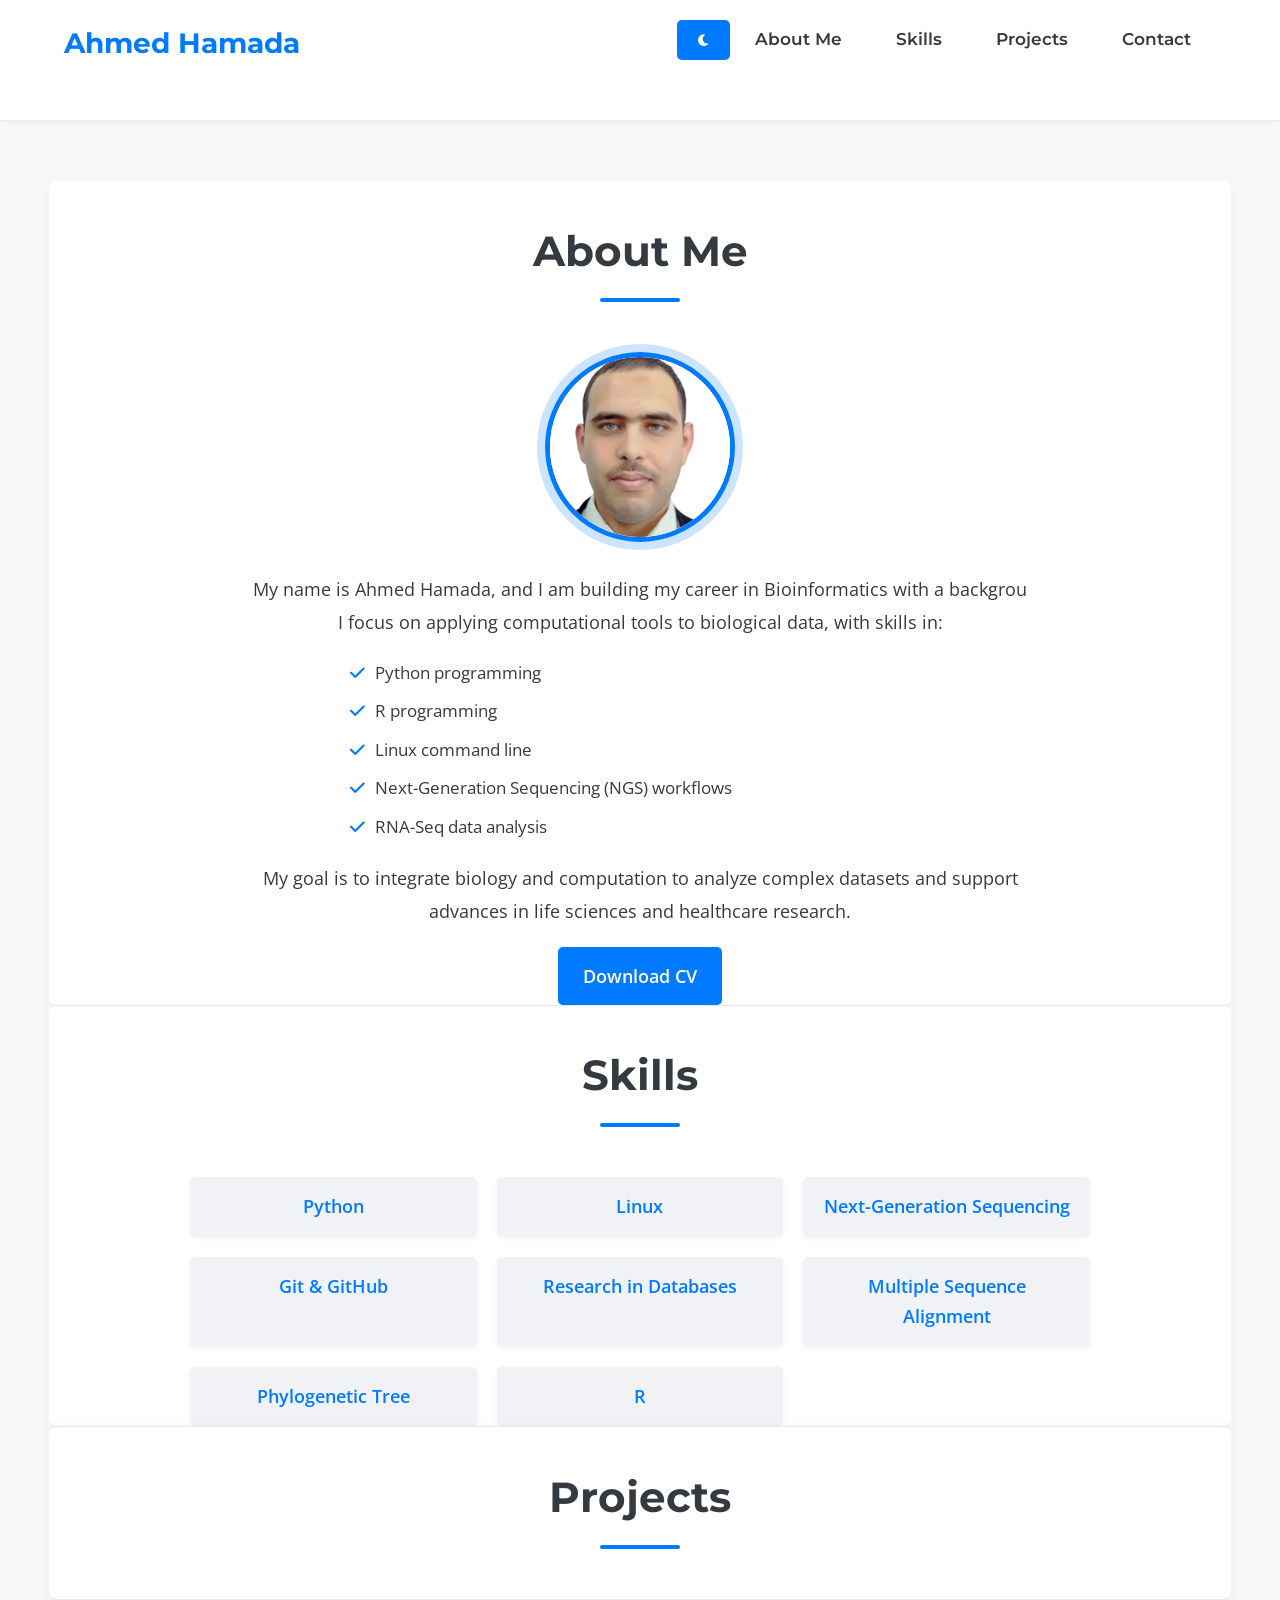
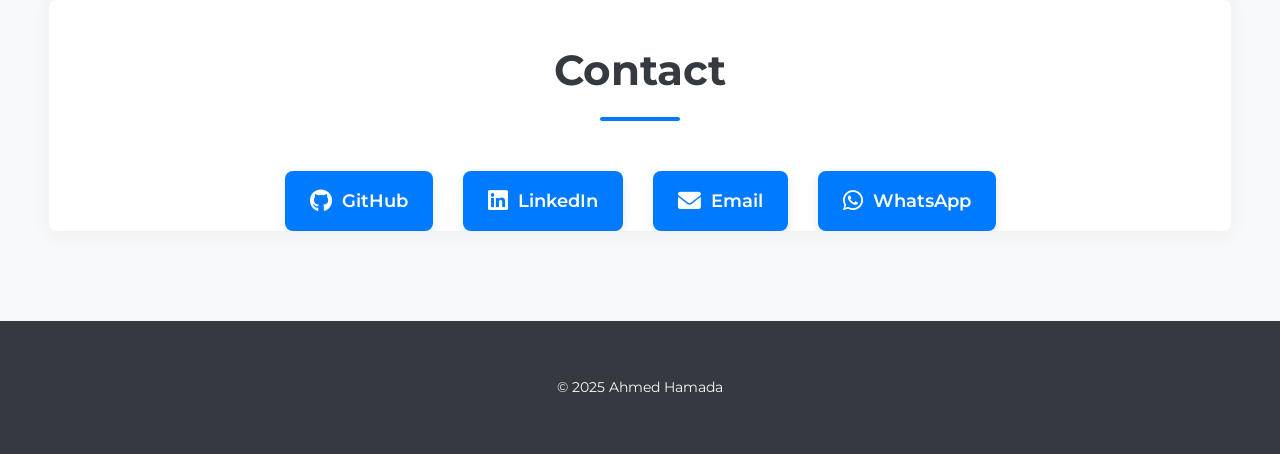
<file: index.html>
<!DOCTYPE html>
<html lang="en">
<head>
    <meta charset="UTF-8">
    <meta name="viewport" content="width=device-width, initial-scale=1.0">
    <title>Ahmed Hamada - Portfolio</title>
    <link rel="stylesheet" href="style.css">
    <link rel="stylesheet" href="https://cdnjs.cloudflare.com/ajax/libs/font-awesome/6.0.0-beta3/css/all.min.css">
</head>
<body>
    <header>
        <nav>
            <div class="container">
                <h1 class="logo">Ahmed Hamada</h1>
                <ul class="nav-links">
                    <li><a href="#about">About Me</a></li>
                    <li><a href="#skills">Skills</a></li>
                    <li><a href="#projects">Projects</a></li>
                    <li><a href="#contact">Contact</a></li>
                </ul>
                
                <button id="dark-mode-toggle"><i class="fas fa-moon"></i></button>
            </div>
        </nav>
    </header>

    <main>
        <section id="about" class="container">
            <h2>About Me</h2>
            <div class="about-content">
                <img src="my_photo.png" alt="Profile Photo" class="profile-photo">
                <div>
                    <p>My name is Ahmed Hamada, and I am building my career in Bioinformatics with a background in Biochemistry and Biology.</p>
                    <p>I focus on applying computational tools to biological data, with skills in:</p>
                    <ul class="about-skills-list">
                        <li>Python programming</li>
                        <li>R programming</li>
                        <li>Linux command line</li>
                        <li>Next-Generation Sequencing (NGS) workflows</li>
                        <li>RNA-Seq data analysis</li>
                    </ul>
                    <p>My goal is to integrate biology and computation to analyze complex datasets and support advances in life sciences and healthcare research.</p>
                    <p><a href="documents/generic_cv.pdf" target="_blank" class="cv-link">Download CV</a></p>
                </div>
            </div>
        </section>

        <section id="skills" class="container">
            <h2>Skills</h2>
            <ul>
                <li>Python</li>
                <li>Linux</li>
                <li>Next-Generation Sequencing</li>
                <li>Git & GitHub</li>
                <li>Research in Databases</li>
                <li>Multiple Sequence Alignment</li>
                <li>Phylogenetic Tree</li>
                <li>R</li>
            </ul>
        </section>

        <section id="projects" class="container">
            <h2>Projects</h2>
            <div id="projects-container" class="projects-grid"></div>
        </section>

        <section id="contact" class="container">
            <h2>Contact</h2>
            <div class="contact-links">
                <a href="https://github.com/AhmadElkfrawy" target="_blank"><i class="fab fa-github"></i> GitHub</a>
                <a href="https://www.linkedin.com/in/ahmad-elkfrawy/" target="_blank"><i class="fab fa-linkedin"></i> LinkedIn</a>
                <a href="mailto:ahmadelkfrawy46@gmail.com"><i class="fas fa-envelope"></i> Email</a>
                <a href="https://wa.me/201014542871" target="_blank"><i class="fab fa-whatsapp"></i> WhatsApp</a>
            </div>
        </section>
    </main>

    <footer>
        <div class="container">
            <p>&copy; 2025 Ahmed Hamada</p>
        </div>
    </footer>

    <script src="script.js"></script>
</body>
</html>
</file>
<file: style.css>
/* General Styles */@import url('https://fonts.googleapis.com/css2?family=Montserrat:wght@400;600;700&family=Open+Sans:wght@400;600&display=swap');:root {    --background-color: #f8f9fa;    --text-color: #343a40;    --header-bg: #ffffff;    --header-border: #e9ecef;    --section-bg: #ffffff;    --section-border: #e9ecef;    --skill-bg: #f0f2f5;    --skill-text: #007bff;    --skill-hover-bg: #e2f0ff;    --project-bg: #fff;    --project-border: #e9ecef;    --project-text: #6c757d;    --footer-bg: #343a40;    --footer-text: #f8f9fa;    --primary-color: #007bff;    --primary-hover-color: #0056b3;}.dark-mode {    --background-color: #212529;    --text-color: #e9ecef;    --header-bg: #2c3034;    --header-border: #343a40;    --section-bg: #2c3034;    --section-border: #343a40;    --skill-bg: #343a40;    --skill-text: #66b3ff;    --skill-hover-bg: #3a3f44;    --project-bg: #2c3034;    --project-border: #343a40;    --project-text: #adb5bd;    --footer-bg: #212529;    --footer-text: #adb5bd;    --primary-color: #66b3ff;    --primary-hover-color: #4da6ff;}body {    font-family: 'Open Sans', sans-serif;    line-height: 1.7;    margin: 0;    padding: 0;    background: var(--background-color);    color: var(--text-color);    transition: background-color 0.3s, color 0.3s;}.container {    width: 90%;    max-width: 1200px;    margin: auto;    overflow: hidden;    padding: 0 15px;}/* Header */header {    background: var(--header-bg);    color: var(--text-color);    padding: 20px 0;    min-height: 80px;    border-bottom: 1px solid var(--header-border);    box-shadow: 0 2px 10px rgba(0,0,0,0.05);    position: sticky;    top: 0;    z-index: 1000;}header a {    color: var(--text-color);    text-decoration: none;    font-family: 'Montserrat', sans-serif;    font-weight: 600;    font-size: 17px;    transition: color 0.3s;}header a:hover {    color: var(--primary-color);}header .logo {    float: left;    font-family: 'Montserrat', sans-serif;    font-weight: 700;    font-size: 28px;    margin: 0;    color: var(--primary-color);}header .nav-links {    float: right;    margin: 5px 0 0 0;    padding: 0;    list-style: none;}header .nav-links li {    display: inline;    padding: 0 25px;}header #lang-switcher,header #dark-mode-toggle {    float: right;    background: var(--primary-color);    color: #fff;    border: 0;    padding: 12px 20px;    cursor: pointer;    border-radius: 5px;    transition: background-color 0.3s, transform 0.2s;    margin-left: 10px; /* Adjusted margin */    font-family: 'Montserrat', sans-serif;    font-weight: 600;}header #lang-switcher:hover,header #dark-mode-toggle:hover {    background: var(--primary-hover-color);    transform: translateY(-2px);}/* Main Content */main {    padding: 60px 0;}section {    padding: 80px 0;    border-bottom: 1px solid var(--section-border);    background: var(--section-bg);    margin-bottom: 30px;    border-radius: 8px;    box-shadow: 0 4px 20px rgba(0,0,0,0.05);}section:last-child {    border-bottom: none;}h2 {    text-align: center;    margin-bottom: 50px;    font-family: 'Montserrat', sans-serif;    font-weight: 700;    font-size: 42px;    color: var(--text-color);    position: relative;    padding-bottom: 15px;}h2::after {    content: '';    position: absolute;    left: 50%;    bottom: 0;    transform: translateX(-50%);    width: 80px;    height: 4px;    background-color: var(--primary-color);    border-radius: 2px;}#about p {    font-size: 1.15em;    line-height: 1.8;    text-align: center;    max-width: 800px;    margin: 0 auto;}#skills ul {    list-style: none;    padding: 0;    display: grid;    grid-template-columns: repeat(auto-fit, minmax(250px, 1fr));    gap: 20px;    max-width: 900px;    margin: 0 auto;}#skills li {    background: var(--skill-bg);    padding: 15px 20px;    border-radius: 5px;    text-align: center;    font-size: 1.1em;    font-weight: 600;    color: var(--skill-text);    box-shadow: 0 2px 5px rgba(0,0,0,0.05);    transition: transform 0.2s, background-color 0.2s;}#skills li:hover {    transform: translateY(-5px);    background-color: var(--skill-hover-bg);}#projects-container {    display: grid;    grid-template-columns: repeat(auto-fit, minmax(320px, 1fr));    gap: 30px;}.project {    background: var(--project-bg);    padding: 30px;    border: 1px solid var(--project-border);    border-radius: 8px;    box-shadow: 0 8px 20px rgba(0,0,0,0.08);    transition: transform 0.3s, box-shadow 0.3s;    display: flex;    flex-direction: column;    justify-content: space-between;}.project:hover {    transform: translateY(-10px);    box-shadow: 0 12px 25px rgba(0,0,0,0.15);}.project h3 {    color: var(--primary-color);    font-family: 'Montserrat', sans-serif;    font-weight: 700;    font-size: 1.6em;    margin-bottom: 15px;}.project p {    font-size: 1em;    color: var(--project-text);    margin-bottom: 15px;}.project-link {    display: inline-block;    background: var(--primary-color);    color: #fff;    padding: 10px 20px;    border-radius: 5px;    text-decoration: none;    font-family: 'Montserrat', sans-serif;    font-weight: 600;    transition: background-color 0.3s, transform 0.2s;    align-self: flex-start;}.project-link:hover {    background: var(--primary-hover-color);    transform: translateY(-2px);}#contact .contact-links {    display: flex;    justify-content: center;    gap: 30px;    flex-wrap: wrap;}#contact .contact-links a {    display: flex;    align-items: center;    background: var(--primary-color);    color: #fff;    padding: 15px 25px;    border-radius: 8px;    text-decoration: none;    font-family: 'Montserrat', sans-serif;    font-weight: 600;    font-size: 1.1em;    transition: background-color 0.3s, transform 0.2s, box-shadow 0.3s;    box-shadow: 0 4px 10px rgba(0,0,0,0.1);}#contact .contact-links a:hover {    background: var(--primary-hover-color);    transform: translateY(-5px);    box-shadow: 0 6px 15px rgba(0,0,0,0.2);}#contact .contact-links a i {    margin-right: 10px;    font-size: 1.3em;}/* Footer */footer {    background: var(--footer-bg);    color: var(--footer-text);    text-align: center;    padding: 40px 0;    margin-top: 30px;    font-family: 'Montserrat', sans-serif;    font-size: 0.9em;}/* Responsive */@media(max-width: 992px) {    .container {        width: 95%;    }    header .nav-links li {        padding: 0 15px;    }    header #lang-switcher,    header #dark-mode-toggle {        margin-left: 10px;    }    h2 {        font-size: 36px;    }    section {        padding: 60px 0;    }}@media(max-width: 768px) {    header .logo,    header .nav-links,    header #lang-switcher,    header #dark-mode-toggle {        float: none;        text-align: center;        width: 100%;        margin-bottom: 10px;    }    header .nav-links li {        display: block;        padding: 10px 0;    }    #contact .contact-links {        flex-direction: column;        align-items: center;    }    #contact .contact-links a {        width: 80%;        justify-content: center;    }    h2 {        font-size: 30px;    }}@media(max-width: 576px) {    header .logo {        font-size: 24px;    }    header #lang-switcher,    header #dark-mode-toggle {        padding: 10px 15px;    }    #about p {        font-size: 1em;    }    #skills li {        font-size: 1em;    }    .project h3 {        font-size: 1.4em;    }    .project-link {        padding: 8px 15px;        font-size: 0.9em;    }    #contact .contact-links a {        font-size: 1em;        padding: 12px 20px;    }}.about-content {    display: flex;    flex-direction: column;    align-items: center;    gap: 30px;    text-align: center;}.profile-photo {    width: 180px;    height: 180px;    border-radius: 50%;    object-fit: cover;    border: 5px solid var(--primary-color);    box-shadow: 0 0 0 8px rgba(0, 123, 255, 0.2);    transition: transform 0.3s ease-in-out;}.profile-photo:hover {    transform: scale(1.05);}.cv-link {    display: inline-block;    margin-top: 20px;    padding: 12px 25px;    background: var(--primary-color);    color: #fff;    border-radius: 5px;    text-decoration: none;    font-weight: 600;    transition: background-color 0.3s, transform 0.2s;}.cv-link:hover {    background: var(--primary-hover-color);    transform: translateY(-2px);}section {    opacity: 0;    transform: translateY(20px);    transition: opacity 0.6s ease-out, transform 0.6s ease-out;}section.fade-in {    opacity: 1;    transform: translateY(0);}/* Cache bust: 2025-07-10 15:30:00 */ /*--------------------------------*\    #PROJECTS-V2\*--------------------------------*/.projects-grid {    display: grid;    grid-template-columns: repeat(auto-fit, minmax(340px, 1fr));    gap: 40px;    margin-top: 50px;}.project-category-card {    background-color: var(--section-bg);    border-radius: 12px;    padding: 30px;    box-shadow: 0 10px 30px rgba(0,0,0,0.07);    transition: transform 0.3s, box-shadow 0.3s;    border-left: 5px solid;}.project-category-card:hover {    transform: translateY(-5px);    box-shadow: 0 15px 40px rgba(0,0,0,0.1);}.category-header {    display: flex;    align-items: center;    margin-bottom: 15px;}.category-icon {    font-size: 2em;    margin-right: 15px;}.project-category-card h3 {    font-family: 'Montserrat', sans-serif;    font-size: 1.8em;    font-weight: 700;    margin: 0;}.category-description {    font-size: 1em;    color: var(--project-text);    margin-bottom: 30px;    min-height: 60px;}/* Section-specific colors */.python-basics { border-color: #3498db; } /* Blue */.python-basics .category-icon { color: #3498db; }.general-bioinformatics { border-color: #2ecc71; } /* Green */.general-bioinformatics .category-icon { color: #2ecc71; }.specialized-bioinformatics { border-color: #9b59b6; } /* Purple */.specialized-bioinformatics .category-icon { color: #9b59b6; }.projects-list {    display: grid;    gap: 20px;}.project-card {    background: var(--background-color);    padding: 20px;    border-radius: 8px;    border: 1px solid var(--section-border);    transition: transform 0.2s, box-shadow 0.2s;}.project-card:hover {    transform: translateY(-3px);    box-shadow: 0 5px 15px rgba(0,0,0,0.08);}.project-card h4 {    font-family: 'Montserrat', sans-serif;    font-size: 1.3em;    font-weight: 600;    color: var(--primary-color);    margin: 0 0 10px 0;}.project-card p {    font-size: 0.95em;    margin: 0 0 15px 0;    color: var(--project-text);}.project-links {    display: flex;    gap: 10px;    flex-wrap: wrap;}.project-links .project-link {    background-color: var(--primary-color);    color: #fff;    padding: 8px 15px;    border-radius: 5px;    text-decoration: none;    font-size: 0.9em;    font-weight: 600;    display: inline-flex;    align-items: center;    transition: background-color 0.3s;}.project-links .project-link:hover {    background-color: var(--primary-hover-color);}.project-links .project-link i {    margin-right: 8px;}.project-links .demo-link {    background-color: #6c757d;}.dark-mode .project-links .demo-link {    background-color: #495057;}.project-links .demo-link:hover {    background-color: #5a6268;}.no-projects {    text-align: center;    color: var(--project-text);    font-style: italic;    margin-top: 20px;}.about-skills-list {    list-style: none;    padding-left: 20px;    margin: 20px 0;    text-align: left;    max-width: 600px;    margin-left: auto;    margin-right: auto;}.about-skills-list li {    position: relative;    padding-left: 25px;    margin-bottom: 10px;    font-size: 1.05em;}.about-skills-list li::before {    content: '\f00c'; /* Font Awesome check icon */    font-family: 'Font Awesome 5 Free';    font-weight: 900;    position: absolute;    left: 0;    top: 0;    color: var(--primary-color);}
</file>
